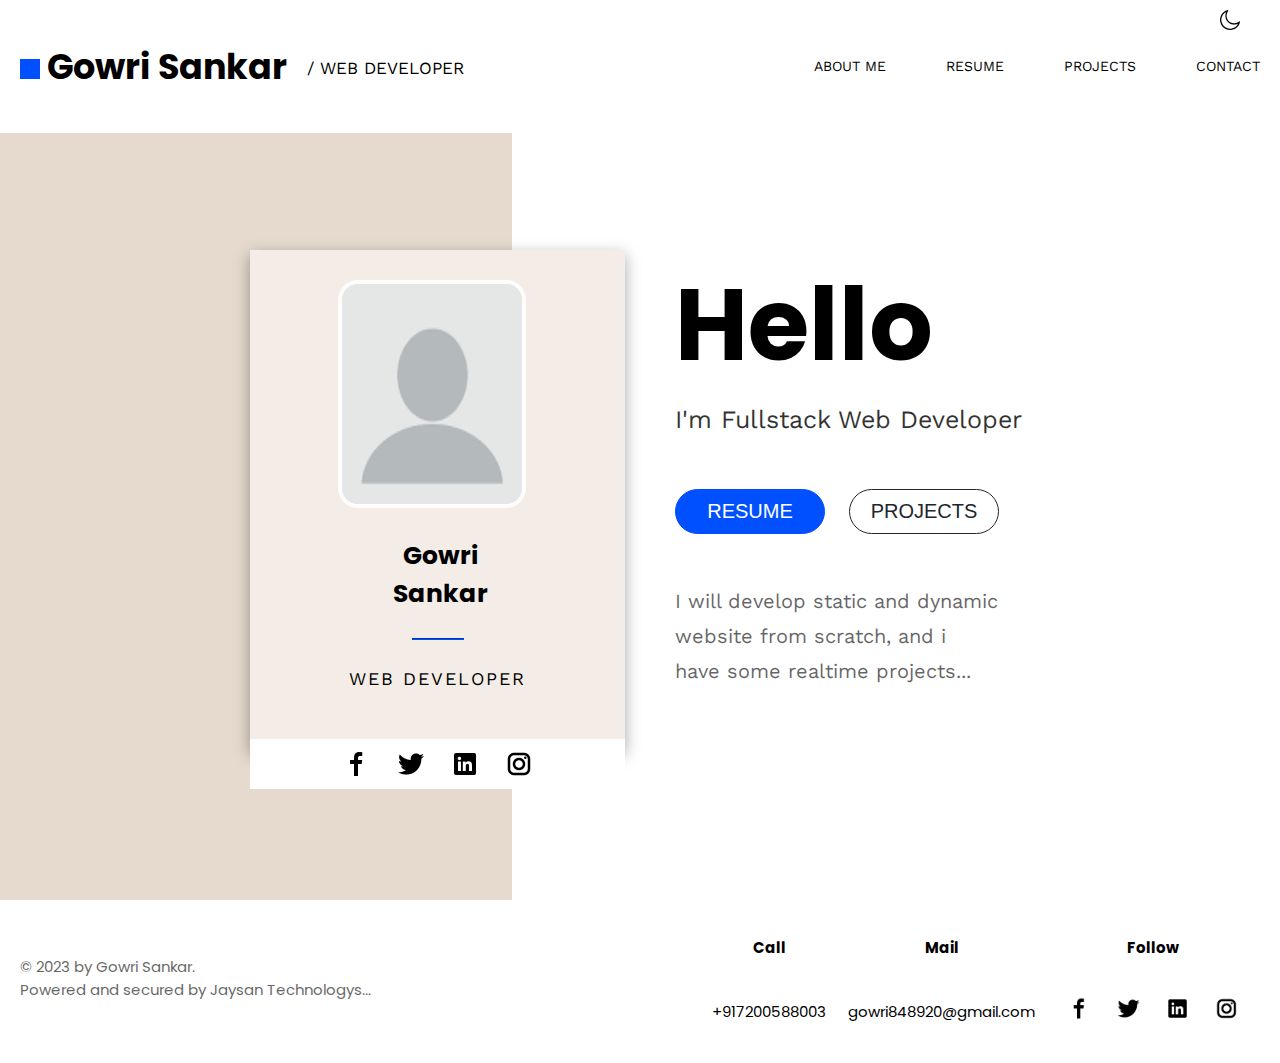
<file: index.html>
<!DOCTYPE html>
<html lang="en">

<head>

    <title>Document</title>
    <!-- google fonts link -->

    <link rel="preconnect" href="https://fonts.googleapis.com">
    <link rel="preconnect" href="https://fonts.gstatic.com" crossorigin>
    <link href="https://fonts.googleapis.com/css2?family=Poppins:wght@600&display=swap" rel="stylesheet">

    <link rel="preconnect" href="https://fonts.googleapis.com">
    <link rel="preconnect" href="https://fonts.gstatic.com" crossorigin>
    <link href="https://fonts.googleapis.com/css2?family=Work+Sans&display=swap" rel="stylesheet">

    <!-- font list -->
    <!-- font-family: 'Poppins', sans-serif;
     
    font-family: 'Work Sans', sans-serif;
    -->

    <!-------------------------------------------------------------->


    <link rel="stylesheet" href="styles.css">
</head>

<body>
    <nav id="navigation-bar">
        <div class="name-section">

            <li class="nav-name">

                <a href="">

                    <span class="blue-box">

                    </span> Gowri Sankar
                </a>
            </li>

            <li class="nav-occ">
                <a href="">/ WEB DEVELOPER</a>
            </li>
        </div>
        <div class="link-section">



            <li><a class="nav-link nav-link-about" href="index.html">ABOUT ME</a></li>
            <li><a class="nav-link nav-link-resume" href="resume.html">RESUME</a></li>
            <li><a class="nav-link nav-link-project" href="projects.html">PROJECTS</a></li>
            <li><a class="nav-link nav-link-contact" href="contact.html">CONTACT</a></li>




        </div>

        <img id="day-night-image" src="icon/moon.png" alt="">

    </nav>

    <div id="main">
        <div id="sidebyside">
            <div class="sidebyside-left">

            </div>
            <div class="sidebyside-right">

            </div>
        </div>

        <div id="center-content">
            <div class="image-section-parrent">
                <div class="image-section">
                    <img class="profile-image" src="Images/download.png" alt="Profile Image">
                    <div class="card">
                        <p class="card-name">Gowri Sankar</p>
                        <hr>
                        <p class="card-occ">WEB DEVELOPER</p>

                        <div class="image-footer">

                            <tr>
                                <td><a href="https://www.facebook.com"><img class="card-icon"
                                            src="icon/icons8-facebook-f-30.png" alt=""></a>
                                    <a href="https://www.twitter.com"><img class="card-icon"
                                            src="icon/icons8-twitter-30.png" alt=""></a>
                                    <a href="https://www.linkedin.com"><img class="card-icon"
                                            src="icon/icons8-linkedin-30.png" alt=""></a>
                                    <a href="https://www.instagram.com" src="icon/facebook.png">
                                        <img class="card-icon" src="icon/icons8-instagram-30 (1).png" alt=""></a>


                                </td>
                            </tr>

                        </div>
                    </div>
                </div>


            </div>

            <div class="content-section">


                <h1 class="content-heading">Hello</h1>

                <p class="content-second-heading">I'm Fullstack Web Developer</p>
                <button class="btn-resume">RESUME</button>
                <button class="btn-project">PROJECTS</button>
                <p class="content-para">
                    I will develop static and dynamic <br>
                    website from scratch, and i
                    <br>have some realtime projects...

                </p>

            </div>

        </div>


    </div>




    <footer>

        <div class="copyright-table">


            <tr>
                <td rowspan="2">
                    <p class="copyright">&copy; 2023 by Gowri Sankar.
                        <br>Powered and secured by Jaysan Technologys...
                    </p>
                </td>
            </tr>
        </div>
        <table class="footer-table">
            <tr>
                <th>
                    Call
                </th>
                <th>
                    Mail
                </th>
                <th>
                    Follow
                </th>

            </tr>

            <tr>
                <td>
                    +917200588003
                </td>
                <td>
                    gowri848920@gmail.com
                </td>
                <td>
                    <a class="footer-icon" href="https://www.facebook.com"><img class="foot-icon" height="25"
                            src="icon/icons8-facebook-f-30.png" alt=""></a>
                    <a class="footer-icon" href="https://www.twitter.com"><img class="foot-icon" height="25"
                            src="icon/icons8-twitter-30.png" alt=""></a>
                    <a class="footer-icon" href="https://www.linkedin.com"><img class="foot-icon" height="25"
                            src="icon/icons8-linkedin-30.png" alt=""></a>
                    <a class="footer-icon" href="https://www.instagram.com"><img class="foot-icon" height="25"
                            src="icon/icons8-instagram-30 (1).png" alt=""></a>
                </td>
            </tr>


        </table>



    </footer>

</body>
<script src="index.js"></script>

</html>
</file>
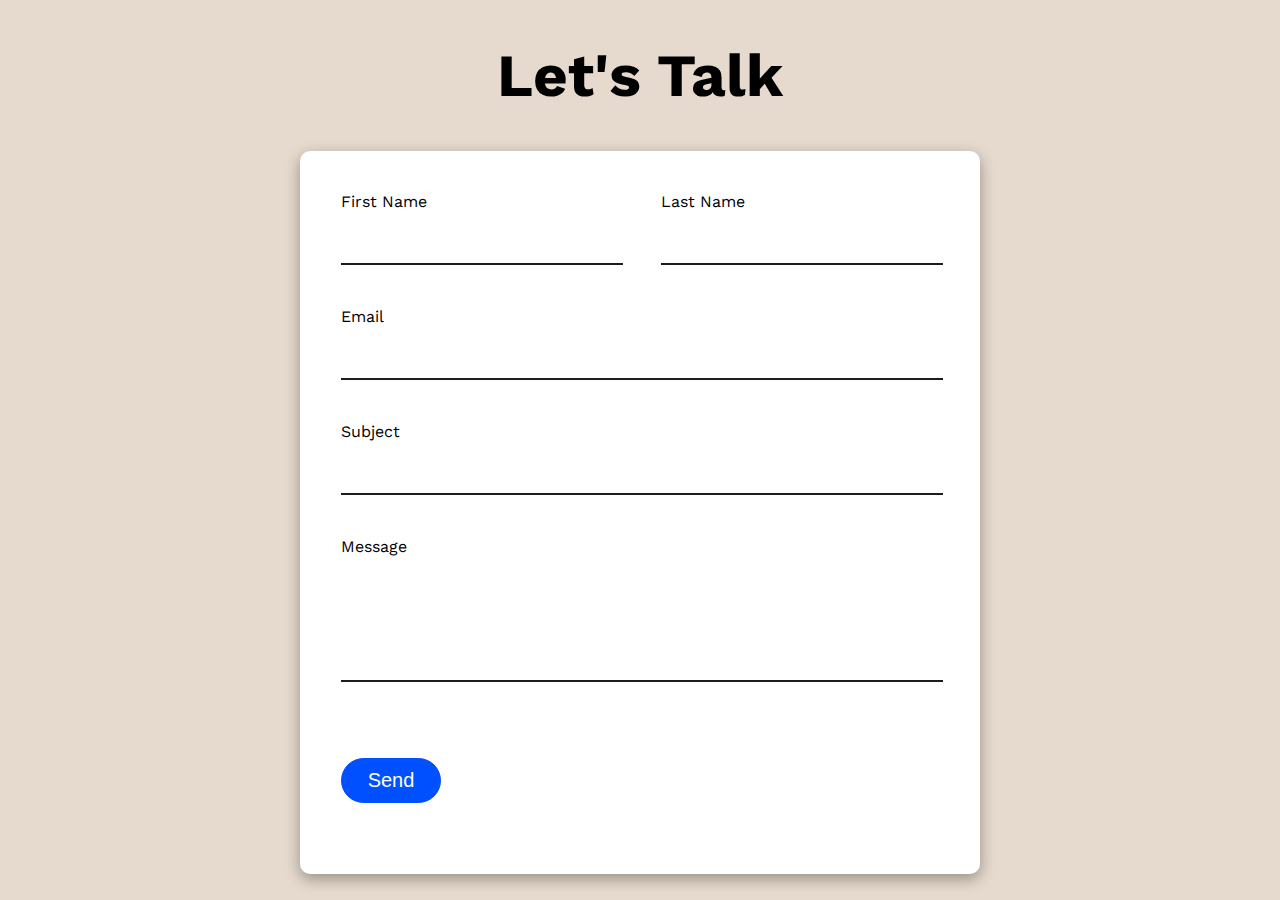
<file: contact.html>
<!DOCTYPE html>
<html lang="en">

<head>

    <title>Contact</title>
    <link rel="stylesheet" href="css/contact.css">

    <!-- google fonts link -->

    <link rel="preconnect" href="https://fonts.googleapis.com">
    <link rel="preconnect" href="https://fonts.gstatic.com" crossorigin>
    <link href="https://fonts.googleapis.com/css2?family=Poppins:wght@600&display=swap" rel="stylesheet">

    <link rel="preconnect" href="https://fonts.googleapis.com">
    <link rel="preconnect" href="https://fonts.gstatic.com" crossorigin>
    <link href="https://fonts.googleapis.com/css2?family=Work+Sans&display=swap" rel="stylesheet">

    <!-- font list -->
    <!-- font-family: 'Poppins', sans-serif;
     
     font-family: 'Work Sans', sans-serif;
     -->
</head>

<body>
    <div>
        <div class="header">
            <h1>Let's Talk</h1>
        </div>

        <div>
            <form action="">
                <table class="table">
                    <tr>
                        <td class="first-name">
                            <li>First Name</li>
                            <li><input type="text"></li>
                        </td>
                        <td class="last-name">
                            <li> Last Name</li>
                            <li><input type="text"></li>
                        </td>
                    </tr>






                    <tr>
                        <td colspan="2">
                            <li>Email</li>
                            <li><input type="email"></li>
                        </td>
                    </tr>

                    <tr>
                        <td colspan="2">

                            <li>Subject</li>
                            <li><input type="text"></li>

                        </td>
                    </tr>

                    <tr>
                        <td colspan="2">
                            <li>Message</li>
                            <li>
                                <textarea name="" id="" cols="30" rows="5"></textarea>
                            </li>
                        </td>


                    </tr>

                    <tr>
                        <td>
                            <button class="btn-send" type="button">Send</button>
                        </td>
                    </tr>






                </table>


            </form>
        </div>
    </div>
</body>

</html>
</file>
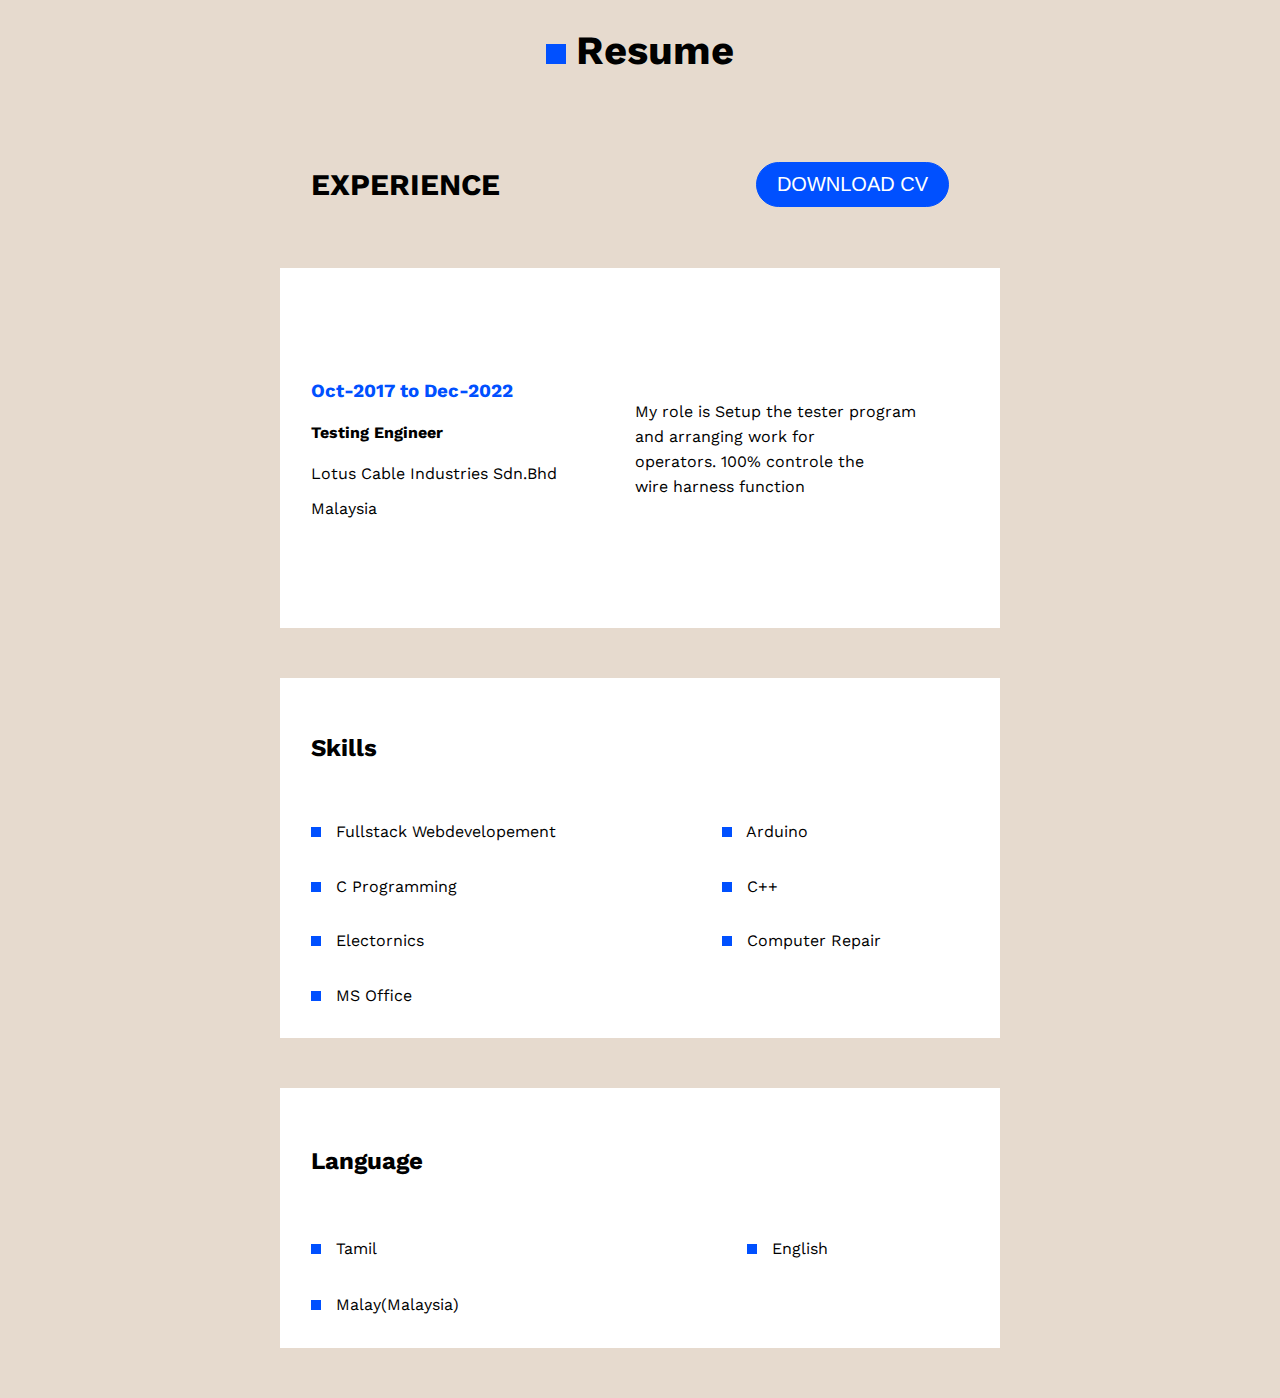
<file: resume.html>
<!DOCTYPE html>
<html lang="en">

<head>

    <title>Resume</title>
    <link rel="stylesheet" href="css/resume.css">

    <!-- google fonts link -->

    <link rel="preconnect" href="https://fonts.googleapis.com">
    <link rel="preconnect" href="https://fonts.gstatic.com" crossorigin>
    <link href="https://fonts.googleapis.com/css2?family=Poppins:wght@600&display=swap" rel="stylesheet">

    <link rel="preconnect" href="https://fonts.googleapis.com">
    <link rel="preconnect" href="https://fonts.gstatic.com" crossorigin>
    <link href="https://fonts.googleapis.com/css2?family=Work+Sans&display=swap" rel="stylesheet">

    <!-- font list -->
    <!-- font-family: 'Poppins', sans-serif;
      
     font-family: 'Work Sans', sans-serif;
     -->

    <!-------------------------------------------------------------->
</head>

<body>

    <div>
        <table class="table">
            <caption>
                <h1><span class="blue-box">

                    </span>Resume</h1>
            </caption>
            <tr class="exp-word">
                <td>
                    <h2>EXPERIENCE</h2>
                </td>
                <td class="download-data">
                    <input type="button" class="btn-download-cv" value="DOWNLOAD CV">
                </td>
            </tr>

            <table class="exp">
                <tr>

                    <td>

                        <h3>Oct-2017 to Dec-2022</h3>
                        <h4>Testing Engineer</h4>
                        <p>Lotus Cable Industries Sdn.Bhd</p>
                        <p>Malaysia</p>
                    </td>


                    <td>
                        <h3></h3>
                        <p class="exp-content">
                            My role is Setup the tester program<br> and arranging work for<br> operators.
                            100% controle the<br>
                            wire harness function

                        </p>

                    </td>

                </tr>
            </table>







            <table class="exp">


                <tr>
                    <td>


                        <h2>
                            Skills
                        </h2>
                    </td>
                </tr>
                <tr>
                    <td><span class="blue-box-resume"></span>
                        Fullstack Webdevelopement
                    </td>
                    <td><span class="blue-box-resume"></span>
                        Arduino
                    </td>




                </tr>

                <tr>
                    <td><span class="blue-box-resume"></span>
                        C Programming
                    </td>
                    <td><span class="blue-box-resume"></span>
                        C++

                    </td>
                </tr>

                <tr>
                    <td><span class="blue-box-resume"></span>
                        Electornics

                    </td>
                    <td><span class="blue-box-resume"></span>
                        Computer Repair
                    </td>

                </tr>
                <tr>
                    <td><span class="blue-box-resume"></span>
                        MS Office
                    </td>

                </tr>
            </table>

            <table class="language">
                <tr>
                    <td>
                        <h2>Language</h2>
                    </td>
                </tr>

                <tr>
                    <td><span class="blue-box-resume"></span>
                        Tamil
                    </td>
                    <td><span class="blue-box-resume"></span>
                        English
                    </td>

                </tr>
                <tr>
                    <td><span class="blue-box-resume"></span>
                        Malay(Malaysia)
                    </td>
                </tr>
            </table>




        </table>


    </div>
</body>

</html>
</file>
<file: styles.css>
body {
   margin: 0;
  
}
.blue-box {
   height: 20px;
   width: 20px;
   background-color: #0050ff;
   display: inline-block;
}
#navigation-bar {
   width: 100%;
   background-color: #534c4c;
   position: fixed;
   list-style-type: none;
   display: flex;
  
   padding: 40px 10px;
   padding-right: 60px;
   background-color: #fff;
   z-index: 1;
}

.nav-name {
   margin: 0 10px;
   font-family: poppins-semibold, poppins, sans-serif;
   font-weight: 700;
   text-decoration: none;
   font-size: 35px;
   /* font-weight: bold; */
}

.nav-occ {
   margin: 0 10px;
   font-family: "Work Sans", sans-serif;
   font-size: 17px;
   font-weight: 400;
   padding-top: 18px;
   text-decoration: none;
}

.name-section {
   width: 50%;
   display: flex;
   text-align: center;
   justify-content: left;
}

a {
   text-decoration: none;
   color: black;
}

.link-section {
   width: 50%;
   text-align: right;
   justify-content: right;
   display: flex;
   list-style-type: none;
   font-family: "Work Sans", sans-serif;
   padding-top: 18px;

   font-size: 14px;
}

.nav-link {
   /* padding: 10px 20px; */
   margin: 0 30px;
   text-decoration: none;
}
.nav-link:hover{
   color:#0050ff;
}

/* -------------------------------------------------- */

#main {
}

#sidebyside {
   display: flex;
   height: 900px;
   z-index: -1;
}

.sidebyside-left {
   width: 40%;
   background-color: #e6dace;
}
.sidebyside-right {
   width: 60%;
   background-color: #ffffff;
}

footer {
   height: 100px;
   background-color: #fff;
}

#center-content {
   display: flex;
   width: 70%;
   position: absolute;
   top: 250px;
   left: 250px;
   z-index: 0;
}

.image-section {
   height: 500px;
   width: 375px;

   background-color: #f4ece6;
}

.image-section-parrent {
   box-shadow: rgba(0, 0, 0, 0.35) 0px 5px 15px;
}

.content-section {
   height: 500px;
   width: 500px;
   margin-left: 50px;
   background-color: #fff;
}

.profile-image {
  
   width: 180px;
   height: 220px;
   border-radius: 20px;
   opacity: 0.9;
   margin: 30px 87.5px 0;
   border: 4px solid rgb(255, 255, 255);
}

.card-name {
   font-family: poppins-semibold, poppins, sans-serif;
   font-weight: 700;
   text-decoration: none;
   font-size: 25px;
   width: 100px;
   text-align: center;
   margin-left: 140px;
}

.card-occ {
   font-family: "Work Sans", sans-serif;
   font-size: 18px;
   font-weight: 400;
   letter-spacing: 2px;
   /* margin-left: 40px; */
   padding-top: 10px;
   text-align: center;
}

hr {
   width: 50px;

   border-color: #0050ff;
}

.image-footer {
   height: 50px;
   margin-top: 50px;
   background-color: #fff;
   text-align: center;
}
.card-icon {
   padding: 10px 10px;
   color:black;

}
.card-icon:hover{
   color:red;
   /* background: rgb(2,0,36); */
/* color: linear-gradient(90deg, rgba(2,0,36,1) 0%, rgba(9,9,121,1) 35%, rgba(0,212,255,1) 100%); */
   /* transition-duration: 2s;
  
transform: rotatey(360deg); */
   
}

/*----------------------------------------------------------------------*/

.content-heading {
   font-family: poppins-semibold, poppins, sans-serif;
   font-size: 100px;
   font-weight: 700;
   height: 130px;
   margin: 0;
}

.content-second-heading {
   font-family: "Work Sans", sans-serif;
   font-size: 25px;
   opacity: 0.8;
}

.content-para {
   font-family: "Work Sans", sans-serif;
   font-size: 20px;
   opacity: 0.6;
   line-height: 35px;
}

.copyright {
   font-family: poppins-semibold, poppins, sans-serif;
   font-size: 15px;
   opacity: 0.6;
   margin-top: 35px;
   padding: 20px;
}

footer {
   display: flex;
   
}

.footer-table {
   font-family: poppins-semibold, poppins, sans-serif;
   font-size: 15px;

   position: relative;
   left: 300px;
   border-spacing: 20px 35px;
}
.footer-icon {
   margin: 0 10px;
   height: 20px;
   width: 20px;
}
.foot-icon:hover {
   transition-duration: 1s;
  
transform: rotatey(360deg);
}

.btn-resume {
   /* -webkit-border-radius: 28;
   -moz-border-radius: 28; */
   border: 0;
   border-radius: 28px;
   font-family: Arial;
   color: #ffffff;
   font-size: 20px;
   background: #0050ff;
   padding: 10px 20px 10px 20px;
   text-decoration: none;
   border: 1px solid #0050ff;
   width: 150px;
   margin: 30px 20px 30px 0;
   transition-duration: 500ms;
}

.btn-resume:hover {
   background: #20262e;
   text-decoration: none;
   border-color: #20262e;
}

.btn-project {
   border: 0;
   border-radius: 28px;
   font-family: Arial;
   color: #20262e;
   font-size: 20px;
   background: #fff;
   border: 1px solid #20262e;
   padding: 10px 20px 10px 20px;
   width: 150px;
   transition-duration: 500ms;
}

.btn-project:hover {
   background: #20262e;
   color: white;
   border-color: black;
}

/* Contact Section ------------------------------------------------------------*/

#day-night-image{
   height:20px;
   width:20px;
   margin-right:20px;
   position:absolute;
   top:10px;
   right:90px;
   cursor: pointer;
}

/*--------------Response--------*/

/*------------Dark Mode----------*/

.act-1{
   background-color: #4e4a4a ;
   color:rgb(236, 234, 234) ;
}
/* .sidebyside-left,.sidebyside-right,footer{
   background-color: #4e4a4a;
   color:white;
} */

.act-2{
   color:rgb(236, 234, 234) ;
}
.act-3{
   background-color: #4e4a4a ;
}
.act-4{
   background-color: #585656 !important ;
}
/* .image-section{
   background-color: #585656;
} */
.act-5{
  
}
.act-6{
   background-color: #797777 ;
}
.profile-image{
  
}
</file>
<file: css/contact.css>
body {
  background-color: #e6dace;
}

table tr li {
  list-style: none;
}
table {
  width: 40%;
  border-spacing: 40px;
  box-shadow: rgba(0, 0, 0, 0.35) 0px 5px 15px;
  border-radius: 10px;
}

input {
  font-size: 20px;
  height: 50px;
  resize: none;
  outline: 0;
  width: 100%;
  border: none;
  border-bottom: 2px solid rgb(29, 27, 27);
}
input:hover,
textarea:hover {
  border-bottom: 2px solid blue;
}

textarea {
  font-size: 20px;
  resize: none;
  outline: 0;
  width: 100%;
  border: none;
  border-bottom: 2px solid rgb(29, 27, 27);
}
h1 {
  font-size: 60px;
}
form,
h1 {
  font-family: "Work Sans", sans-serif;
}

.table {
  margin-left: auto;
  margin-right: auto;
  width: 680px;
  height: 695px;
  background-color: white;
}
.header {
  text-align: center;
}

.btn-send {
  /* -webkit-border-radius: 28;
    -moz-border-radius: 28; */
  border: 0;
  border-radius: 28px;
  font-family: Arial;
  color: #ffffff;
  font-size: 20px;
  background: #0050ff;
  padding: 10px 20px 10px 20px;
  text-decoration: none;
  border: 1px solid #0050ff;
  width: 100px;
  margin: 30px 20px 30px 0;
}

.btn-send:hover {
  background: #20262e;
  text-decoration: none;
  border-color: #20262e;
}
</file>
<file: css/resume.css>
body {
    margin:0;
    font-family: 'Work Sans', sans-serif;
    
    background-color: #e6dace;
}


/* ---------------------------------------------- */
.blue-box {
    height: 20px;
    width: 20px;
    background-color: #0050ff;
    display: inline-block;
    margin-right: 10px;
 }

 .table{
    font-size: 20px;
    margin-left: auto;
    margin-right:auto;
    /* border-spacing: 30px; */
    border-spacing:30px ;
    width:720px;
 }
 .exp-content{
    line-height: 25px;
 }
 .exp{
    background-color:#fff !important;
    margin-left: auto;
    margin-right:auto;
    border-spacing: 30px;
    width:720px;
    height:360px;
    margin-bottom: 50px;
 }

 .exp-word{
    
 }

 .download-data{
    text-align: right;
 }

 .btn-download-cv{
    border: 0;
   border-radius: 28px;
   font-family: Arial;
   color: #ffffff;
   font-size: 20px;
   background: #0050ff;
   padding: 10px 20px 10px 20px;
   text-decoration: none;
   border: 1px solid #0050ff;
   /* width: 150px; */
   margin: 30px 20px 30px 0;
 }

 h3{
    color: #0050ff;
 }
 
 .language{
    background-color:#fff !important;
    margin-left: auto;
    margin-right:auto;
    border-spacing: 30px;
    width:720px;
    height:260px;
    margin-bottom: 50px;
 }

 .blue-box-resume {
    height: 10px;
    width: 10px;
    background-color: #0050ff;
    display: inline-block;
    margin-right: 10px;
 }
</file>
